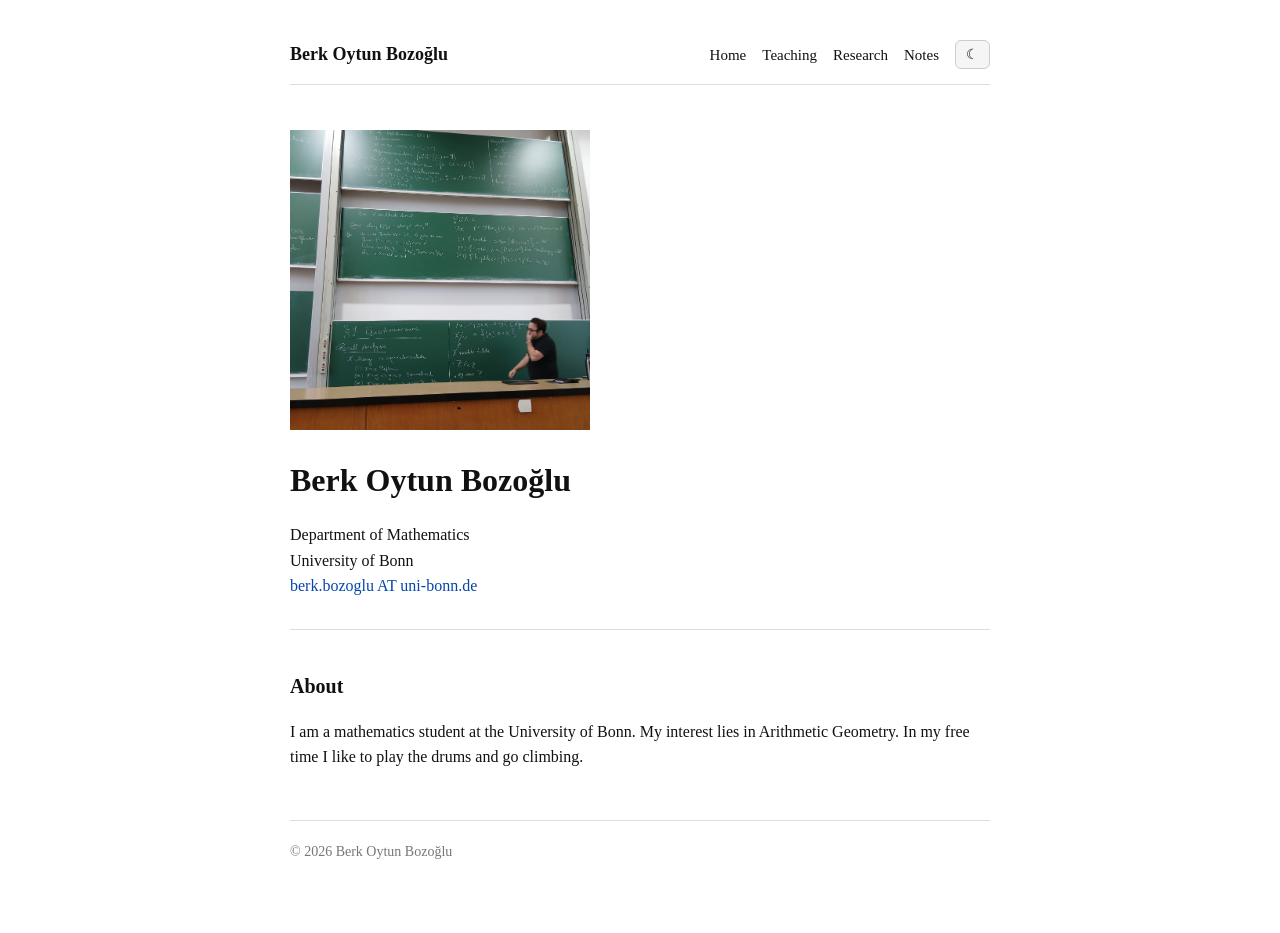
<file: index.html>
<!DOCTYPE html>
<html lang="en">

<head>
  <meta charset="UTF-8">
  <meta name="viewport" content="width=device-width, initial-scale=1.0">

  <title>Berk Oytun Bozoğlu</title>

  <link rel="stylesheet" href="styles.css">
</head>

<body>

  <div class="container">

    <!-- Navigation -->
    <nav class="navbar">

      <a href="index.html" class="site-name">
        Berk Oytun Bozoğlu
      </a>

      <div class="nav-links">

        <a href="index.html">Home</a>

        <a href="teaching.html">Teaching</a>

        <a href="research.html">Research</a>

        <a href="expository.html">
          Notes
        </a>

        <button id="theme-toggle" aria-label="Toggle dark mode">
          ☾
        </button>

      </div>

    </nav>


    <!-- Profile -->
    <main>

      <div class="profile">

        <div class="hero-photo">
          <img src="berk.jpg" alt="Berk Oytun Bozoğlu">
        </div>

        <div class="profile-info">

          <h1>Berk Oytun Bozoğlu</h1>

          <p>
            Department of Mathematics<br>
            University of Bonn<br>

            <a href="mailto:berk.bozoglu@uni-bonn.de">
              berk.bozoglu AT uni-bonn.de
            </a>
          </p>

        </div>

      </div>


      <hr>


      <!-- About -->
      <section>

        <h2>About</h2>

        <p>
          I am a mathematics student at the University of Bonn.
          My interest lies in Arithmetic Geometry.
          In my free time I like to play the drums and go climbing.
        </p>

      </section>

    </main>


    <footer>
      © 2026 Berk Oytun Bozoğlu
    </footer>

  </div>


  <!-- Dark mode -->
  <script src="script.js"></script>

</body>

</html>
</file>
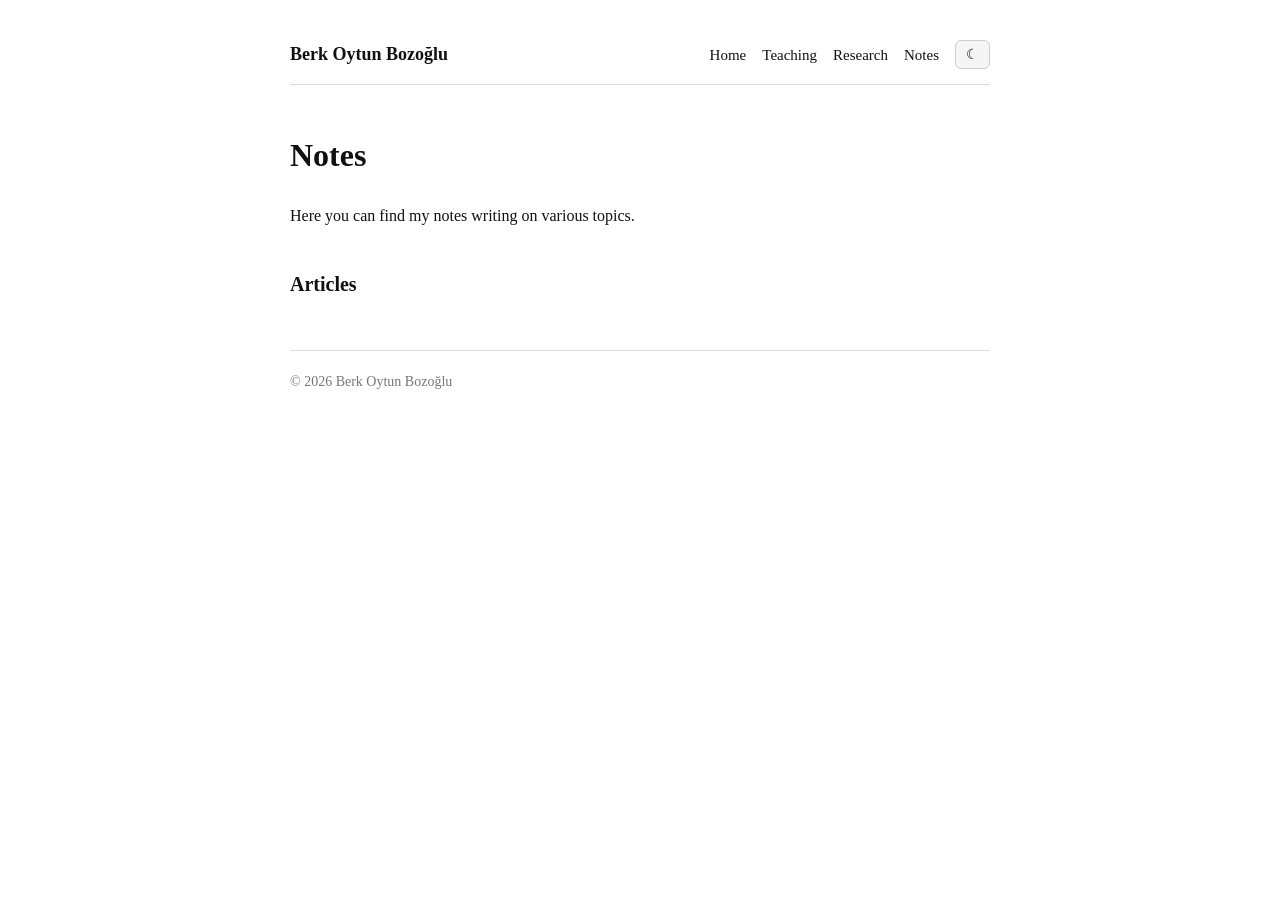
<file: expository.html>
<!DOCTYPE html>
<html lang="en">

<head>
    <meta charset="UTF-8">
    <meta name="viewport" content="width=device-width, initial-scale=1.0">

    <title>Expository Writing — Berk Oytun Bozoğlu</title>

    <link rel="stylesheet" href="styles.css">
</head>

<body>

    <div class="container">

        <!-- Navigation -->
        <nav class="navbar">

            <a href="index.html" class="site-name">
                Berk Oytun Bozoğlu
            </a>

            <div class="nav-links">

                <a href="index.html">
                    Home
                </a>

                <a href="teaching.html">
                    Teaching
                </a>

                <a href="research.html">
                    Research
                </a>

                <a href="expository.html">
                    Notes
                </a>

                <button id="theme-toggle" aria-label="Toggle dark mode">
                    ☾
                </button>

            </div>

        </nav>


        <!-- Expository Writing -->
        <main>

            <h1>Notes</h1>

            <p>
                Here you can find my notes writing on various
                topics.
            </p>


            <h2>Articles</h2>

            <ul>



            </ul>

        </main>


        <footer>
            © 2026 Berk Oytun Bozoğlu
        </footer>

    </div>


    <script src="script.js"></script>

</body>

</html>
</file>
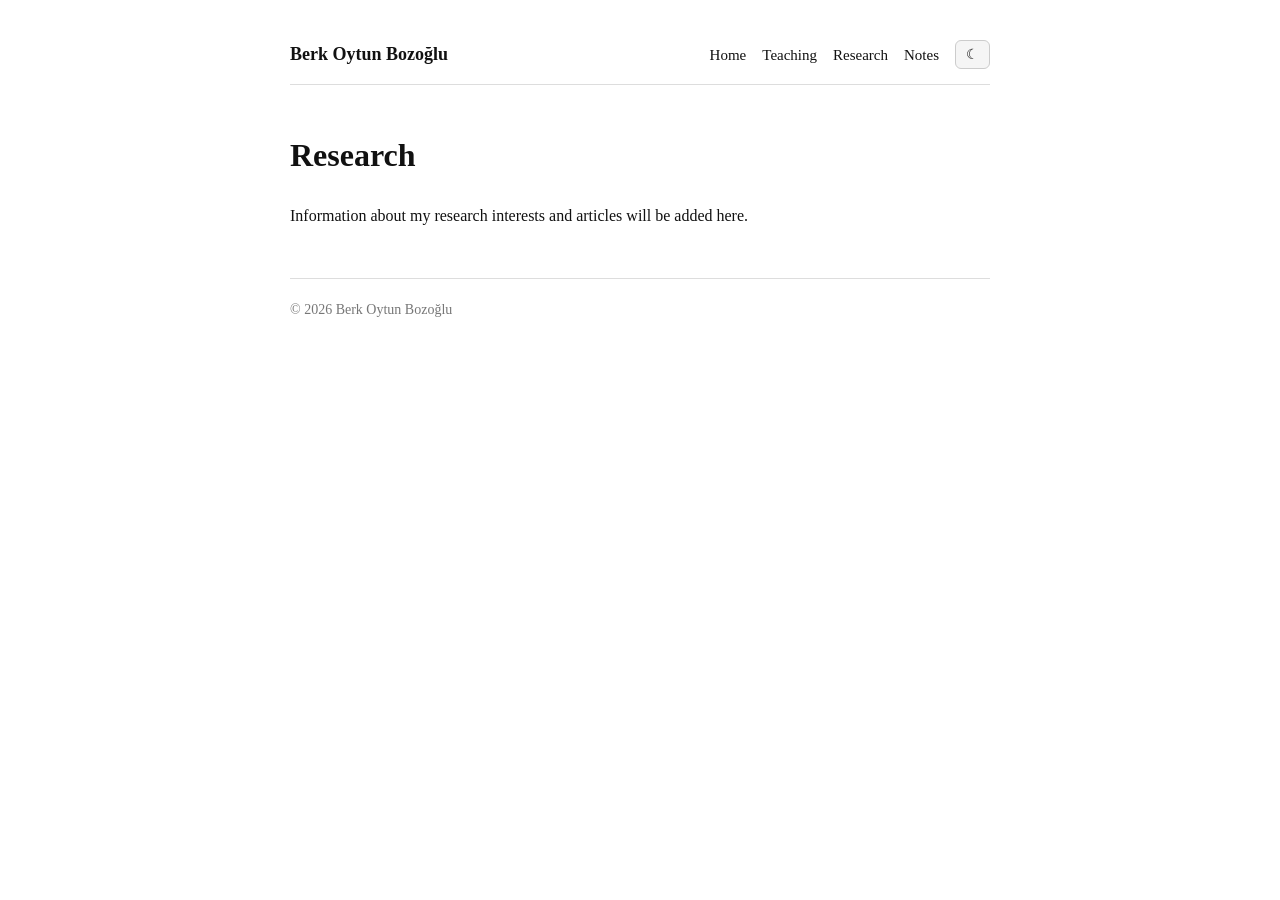
<file: research.html>
<!DOCTYPE html>
<html lang="en">

<head>
    <meta charset="UTF-8">
    <meta name="viewport" content="width=device-width, initial-scale=1.0">

    <title>Research — Berk Oytun Bozoğlu</title>

    <link rel="stylesheet" href="styles.css">
</head>

<body>

    <div class="container">

        <!-- Navigation -->
        <nav class="navbar">

            <a href="index.html" class="site-name">
                Berk Oytun Bozoğlu
            </a>

            <div class="nav-links">

                <a href="index.html">Home</a>

                <a href="teaching.html">Teaching</a>

                <a href="research.html">Research</a>

                <a href="expository.html">
                    Notes
                </a>

                <button id="theme-toggle" aria-label="Toggle dark mode">
                    ☾
                </button>

            </div>

        </nav>


        <!-- Research -->
        <main>

            <h1>Research</h1>

            <p>
                Information about my research interests and articles
                will be added here.
            </p>

        </main>


        <footer>
            © 2026 Berk Oytun Bozoğlu
        </footer>

    </div>


    <script src="script.js"></script>

</body>

</html>
</file>
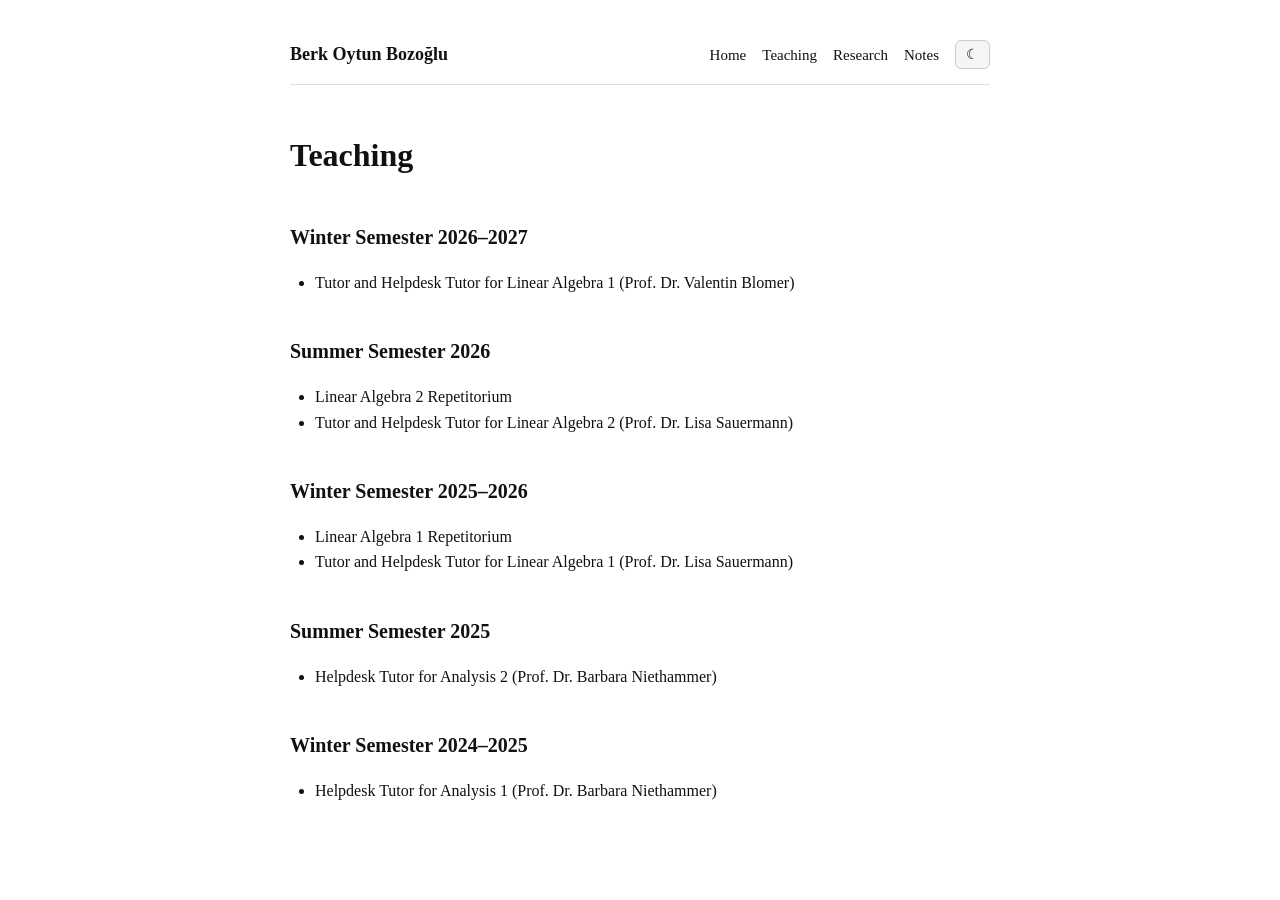
<file: teaching.html>
<!DOCTYPE html>
<html lang="en">

<head>
    <meta charset="UTF-8">
    <meta name="viewport" content="width=device-width, initial-scale=1.0">

    <title>Teaching — Berk Oytun Bozoğlu</title>

    <link rel="stylesheet" href="styles.css">
</head>

<body>

    <div class="container">

        <!-- Navigation -->
        <nav class="navbar">

            <a href="index.html" class="site-name">
                Berk Oytun Bozoğlu
            </a>

            <div class="nav-links">

                <a href="index.html">Home</a>

                <a href="teaching.html">Teaching</a>

                <a href="research.html">Research</a>

                <a href="expository.html">
                    Notes
                </a>

                <button id="theme-toggle" aria-label="Toggle dark mode">
                    ☾
                </button>

            </div>

        </nav>

        <!-- Teaching -->
        <main>

            <h1>Teaching</h1>


            <h2>Winter Semester 2026–2027</h2>

            <ul>
                <li>
                    Tutor and Helpdesk Tutor for Linear Algebra 1
                    (Prof. Dr. Valentin Blomer)
                </li>
            </ul>


            <h2>Summer Semester 2026</h2>

            <ul>
                <li>
                    Linear Algebra 2 Repetitorium
                    </a>
                </li>

                <li>
                    Tutor and Helpdesk Tutor for Linear Algebra 2
                    (Prof. Dr. Lisa Sauermann)
                </li>
            </ul>


            <h2>Winter Semester 2025–2026</h2>

            <ul>
                <li>
                    Linear Algebra 1 Repetitorium
                </li>

                <li>
                    Tutor and Helpdesk Tutor for Linear Algebra 1
                    (Prof. Dr. Lisa Sauermann)
                </li>
            </ul>


            <h2>Summer Semester 2025</h2>

            <ul>
                <li>
                    Helpdesk Tutor for Analysis 2
                    (Prof. Dr. Barbara Niethammer)
                </li>
            </ul>


            <h2>Winter Semester 2024–2025</h2>

            <ul>
                <li>
                    Helpdesk Tutor for Analysis 1
                    (Prof. Dr. Barbara Niethammer)
                </li>
            </ul>

        </main>




    </div>


    <script src="script.js"></script>

</body>

</html>
</file>
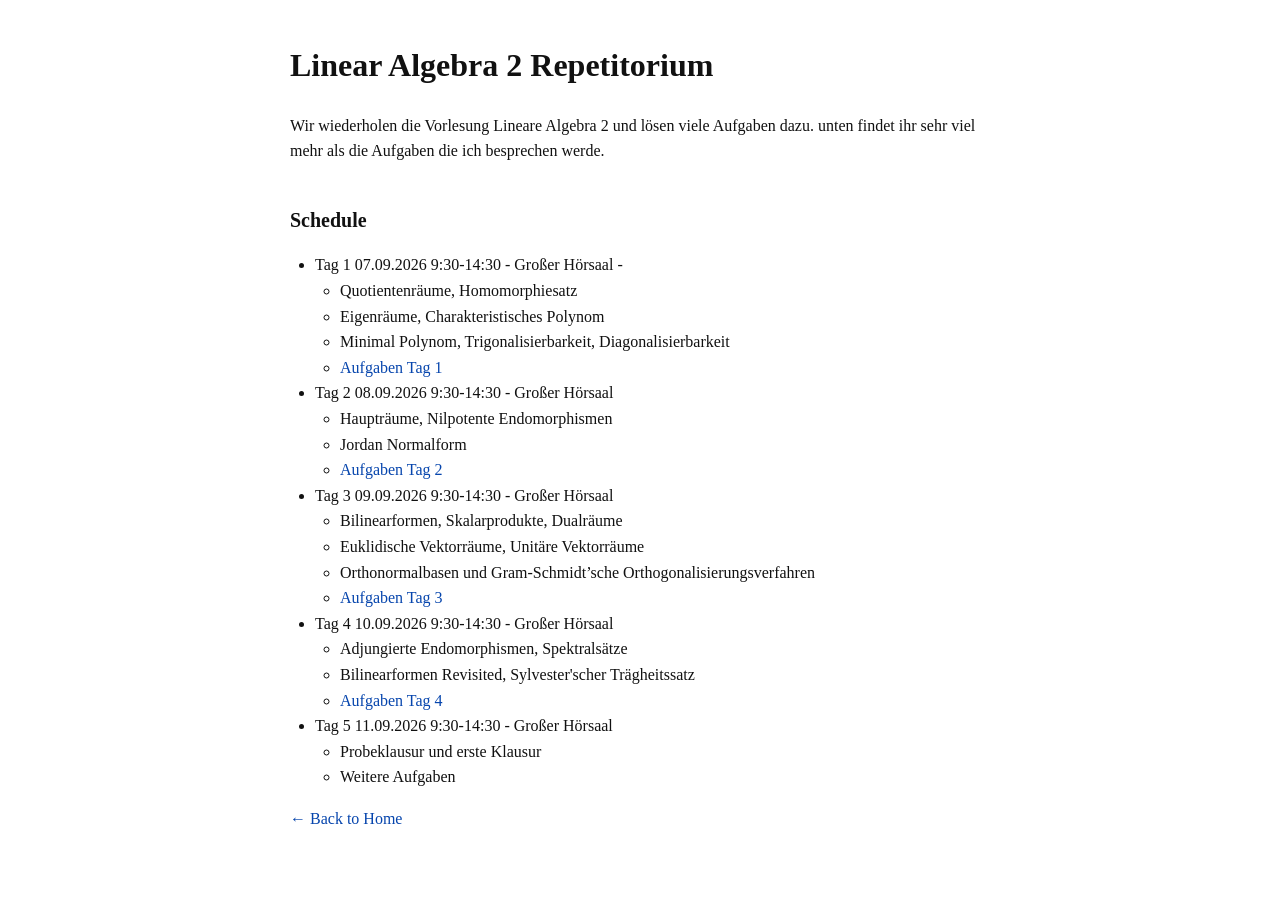
<file: pages/LA2Rep-2026.html>
<!DOCTYPE html>
<html>

<head>
  <meta charset="UTF-8">
  <title>LA2 Repetitorium 2026</title>
  <link rel="stylesheet" href="../styles.css">
</head>

<body>
  <div class="container">
    <h1>Linear Algebra 2 Repetitorium</h1>
    <p> Wir wiederholen die Vorlesung Lineare Algebra 2 und lösen viele Aufgaben dazu. unten findet ihr sehr viel mehr
      als die Aufgaben die ich besprechen werde.

    <h2>Schedule</h2>
    <ul>
      <li> Tag 1 07.09.2026 9:30-14:30 - Großer Hörsaal - </li>
      <ul>
        <li>Quotientenräume, Homomorphiesatz</li>
        <li>Eigenräume, Charakteristisches Polynom</li>
        <li> Minimal Polynom, Trigonalisierbarkeit, Diagonalisierbarkeit</li>
        <li><a href="../pdfs/2Day1.pdf" target="_blank">Aufgaben Tag 1</a></li>
      </ul>
      <li> Tag 2 08.09.2026 9:30-14:30 - Großer Hörsaal</li>
      <ul>
        <li> Haupträume, Nilpotente Endomorphismen</li>
        <li> Jordan Normalform</li>
        <li><a href="../pdfs/2Day2.pdf" target="_blank">Aufgaben Tag 2</a></li>
      </ul>

      <li> Tag 3 09.09.2026 9:30-14:30 - Großer Hörsaal</li>
      <ul>
        <li> Bilinearformen, Skalarprodukte, Dualräume</li>
        <li> Euklidische Vektorräume, Unitäre Vektorräume</li>
        <li> Orthonormalbasen und Gram-Schmidt’sche Orthogonalisierungsverfahren </li>
        <li><a href="../pdfs/2Day3.pdf" target="_blank">Aufgaben Tag 3</a></li>
      </ul>
      <li> Tag 4 10.09.2026 9:30-14:30 - Großer Hörsaal </li>
      <ul>
        <li> Adjungierte Endomorphismen, Spektralsätze </li>
        <li> Bilinearformen Revisited, Sylvester'scher Trägheitssatz</li>
        <li><a href="../pdfs/2Day4.pdf" target="_blank">Aufgaben Tag 4</a></li>
      </ul>

      <li>Tag 5 11.09.2026 9:30-14:30 - Großer Hörsaal </li>
      <ul>
        <li> Probeklausur und erste Klausur </li>
        <li> Weitere Aufgaben </li>
      </ul>
    </ul>










    <p><a href="../index.html">← Back to Home</a></p>


  </div>
</body>

</html>
</file>
<file: styles.css>
/* =========================
   Base
========================= */

body {
  font-family: Georgia, serif;
  background: #fff;
  color: #111;
  line-height: 1.6;
  margin: 0;

  transition:
    background 0.2s ease,
    color 0.2s ease;
}

.container {
  max-width: 700px;
  margin: 40px auto;
  padding: 0 20px;
}


/* =========================
   Navigation
========================= */

.navbar {
  display: flex;
  justify-content: space-between;
  align-items: center;

  padding-bottom: 15px;
  margin-bottom: 45px;

  border-bottom: 1px solid #ddd;
}

.site-name {
  color: #111;
  text-decoration: none;

  font-size: 18px;
  font-weight: bold;

  white-space: nowrap;
}

.site-name:hover {
  text-decoration: none;
}

.nav-links {
  display: flex;
  align-items: center;
  justify-content: flex-end;

  gap: 16px;
  flex-wrap: wrap;
}

.nav-links a {
  color: #111;
  text-decoration: none;

  font-size: 15px;
  white-space: nowrap;
}

.nav-links a:hover {
  text-decoration: underline;
}

.nav-links a.active {
  color: #111;
  font-weight: bold;
}


/* =========================
   Theme Toggle
========================= */

#theme-toggle {
  background: #f5f5f5;
  border: 1px solid #ccc;
  border-radius: 6px;

  color: #111;

  font-family: Georgia, serif;
  font-size: 14px;

  cursor: pointer;

  padding: 5px 10px;

  transition:
    background 0.2s ease,
    border-color 0.2s ease,
    color 0.2s ease;
}

#theme-toggle:hover {
  background: #eaeaea;
  border-color: #aaa;
}


/* =========================
   Profile Photo
========================= */

.hero-photo {
  margin-bottom: 25px;
}

.hero-photo img {
  width: 300px;
  height: 300px;

  object-fit: cover;
  display: block;
}


/* =========================
   Profile
========================= */

.profile {
  margin-bottom: 25px;
}

.profile-info h1 {
  margin-top: 0;
  margin-bottom: 5px;
}

h1 {
  font-size: 32px;
}

h2 {
  margin-top: 40px;
  font-size: 20px;
}

h3 {
  font-size: 18px;
}


/* =========================
   Links
========================= */

a {
  color: #0645ad;
  text-decoration: none;
}

a:hover {
  text-decoration: underline;
}


/* =========================
   Lists
========================= */

ul {
  padding-left: 25px;
}


/* =========================
   Horizontal Rule
========================= */

hr {
  margin: 30px 0;

  border: none;
  border-top: 1px solid #ddd;
}


/* =========================
   Footer
========================= */

footer {
  margin-top: 50px;
  padding-top: 20px;
  padding-bottom: 30px;

  border-top: 1px solid #ddd;

  color: #777;
  font-size: 14px;
}


/* =========================
   Dark Theme
========================= */

body.dark {
  background: #111;
  color: #eee;
}

body.dark .navbar {
  border-bottom-color: #333;
}

body.dark .site-name {
  color: #eee;
}

body.dark .nav-links a {
  color: #eee;
}

body.dark .nav-links a.active {
  color: #fff;
}

body.dark a {
  color: #8ab4f8;
}

body.dark hr,
body.dark footer {
  border-color: #333;
}

body.dark footer {
  color: #999;
}

body.dark #theme-toggle {
  background: #222;
  border-color: #444;
  color: #eee;
}

body.dark #theme-toggle:hover {
  background: #2c2c2c;
  border-color: #666;
}


/* =========================
   Tablet
========================= */

@media (max-width: 750px) {
  .navbar {
    flex-direction: column;
    align-items: flex-start;
    gap: 12px;
  }

  .nav-links {
    justify-content: flex-start;
  }
}


/* =========================
   Mobile
========================= */

@media (max-width: 500px) {
  .container {
    margin: 25px auto;
    padding: 0 18px;
  }

  .navbar {
    margin-bottom: 35px;
  }

  .site-name {
    font-size: 17px;
  }

  .nav-links {
    width: 100%;
    gap: 10px 16px;
  }

  .nav-links a {
    font-size: 14px;
  }

  #theme-toggle {
    font-size: 16px;
  }

  .hero-photo img {
    width: 220px;
    height: 220px;
  }

  h1 {
    font-size: 28px;
  }

  h2 {
    font-size: 19px;
  }

  p,
  li {
    font-size: 16px;
  }
}
</file>
